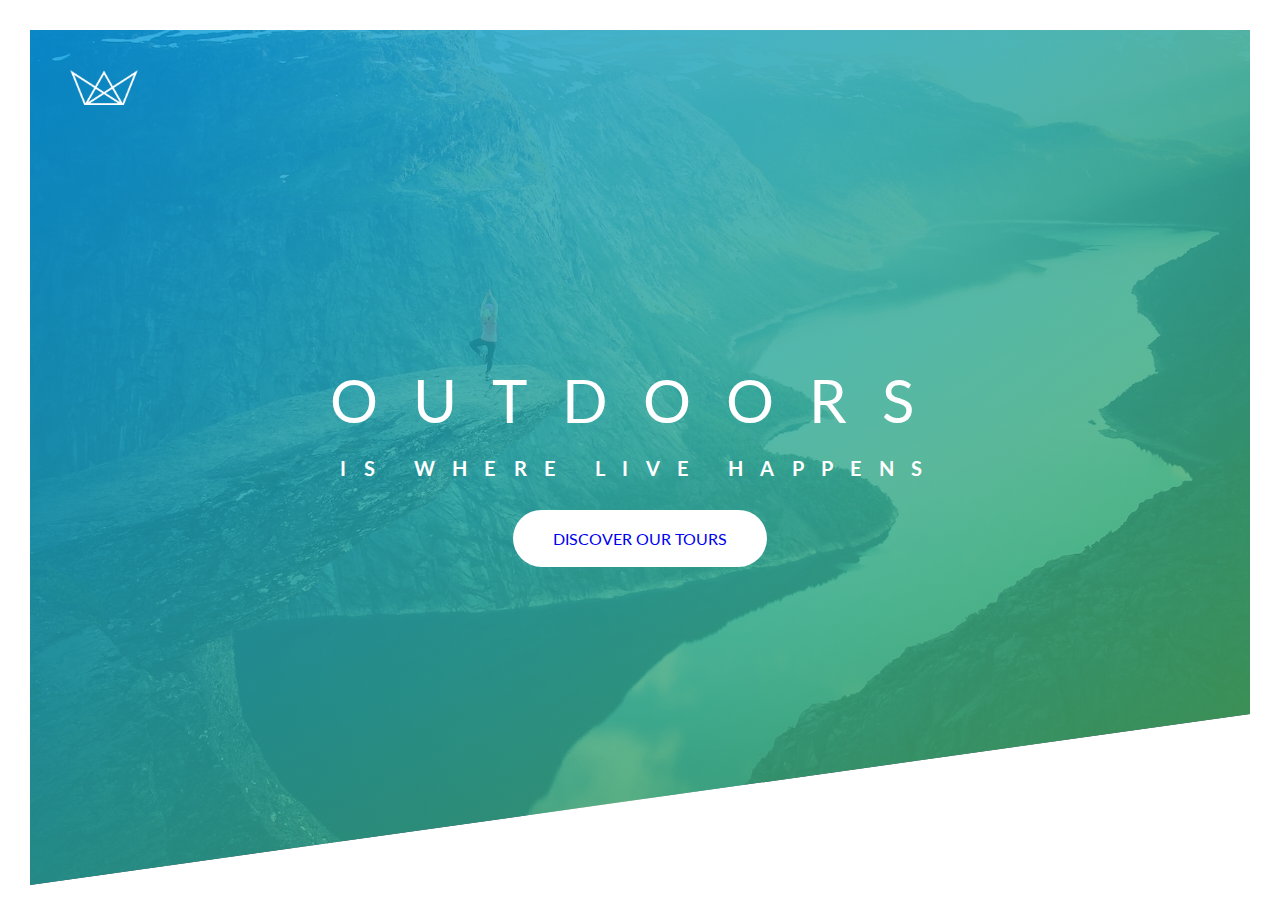
<file: natours-template/index.html>
<!DOCTYPE html>
<html lang="en">
<head>
    <meta charset="UTF-8">
    <link rel="stylesheet" href="assets/css/main.css"/>
    <title>Natours</title>
</head>
<body>
<header class="header">

    <div class="logo-box">
        <img src="assets/img/logo-white.png" alt="Logo" class="logo"/>
    </div>

    <div class="text-box">
        <h1 class="heading-primary">
            <span class="heading-primary-main">outdoors</span>
            <span class="heading-primary-sub">is where live happens</span>
        </h1>
        <a href="#" class="btn btn-white">Discover our tours</a>
    </div>
</header>
</body>
</html>
</file>
<file: natours-template/assets/css/main.css>
@import url("https://fonts.googleapis.com/css2?family=Lato:wght@100;300;400;700;900&display=swap");

/*
  vert clair : #c8e6c9
  vert normal : #81c784
  vert sombre : #4caf50
*/
*,
*::before,
*::after {
    margin: 0;
    padding: 0;
    box-sizing: inherit;
}

html {
    font-size: 62.5%;
}

body {
    font-family: "Lato", sans-serif;
    font-weight: 400;
    font-size: 16px;
    line-height: 1.7;
    color: #777;
    padding: 30px;
}

.header {
    height: 95vh;
    background-image: linear-gradient(to right bottom, rgba(3, 155, 229, 0.8), rgba(76, 175, 80, 0.8)), url("../img/hero.jpg");
    background-size: cover;
    background-position: top;
    clip-path: polygon(0 0, 100% 0, 100% 80%, 0 100%);
    position: relative;
}

.header .logo-box {
    position: absolute;
    top: 40px;
    left: 40px;
}

.header .logo-box .logo {
    height: 35px;
}

.header .text-box {
    position: absolute;
    top: 50%;
    left: 50%;
    transform: translate(-50%, -50%);
    text-align: center;
}

.header .text-box .heading-primary {
    color: #fff;
    text-transform: uppercase;
}

.header .text-box .heading-primary-main {
    display: block;
    font-size: 60px;
    font-weight: 400;
    letter-spacing: 35px;
    animation-name: moveInLeft;
    animation-duration: 2s;
}

.header .text-box .heading-primary-sub {
    display: block;
    font-size: 20px;
    font-weight: 700;
    letter-spacing: 17.2px;
    animation-name: moveInRight;
    animation-duration: 2s;
    margin-bottom: 25px;
}

@keyframes moveInLeft {
    0% {
        opacity: 0;
        transform: translateX(-100px);
    }
    50% {
        transform: translateX(50px);
    }
    100% {
        opacity: 1;
        transform: translate(0);
    }
}

@keyframes moveInRight {
    0% {
        opacity: 0;
        transform: translateX(100px);
    }
    50% {
        transform: translateX(-50px);
    }
    100% {
        opacity: 1;
        transform: translate(0);
    }
}

.btn:link, .btn:visited {
    text-transform: uppercase;
    text-decoration: none;
    padding: 15px 40px;
    display: inline-block;
    border-radius: 100px;
    transition: all 0.2s;
}

.btn:hover {
    transform: translateY(-3px);
    box-shadow: 0 10px 20px rgba(0, 0, 0, 0.2);
}

.btn:active {
    transform: translateY(0);
    box-shadow: 0 5px 10px rgba(0, 0, 0, 0.2);
}

.btn-white {
    background-color: #fff;
}
</file>
